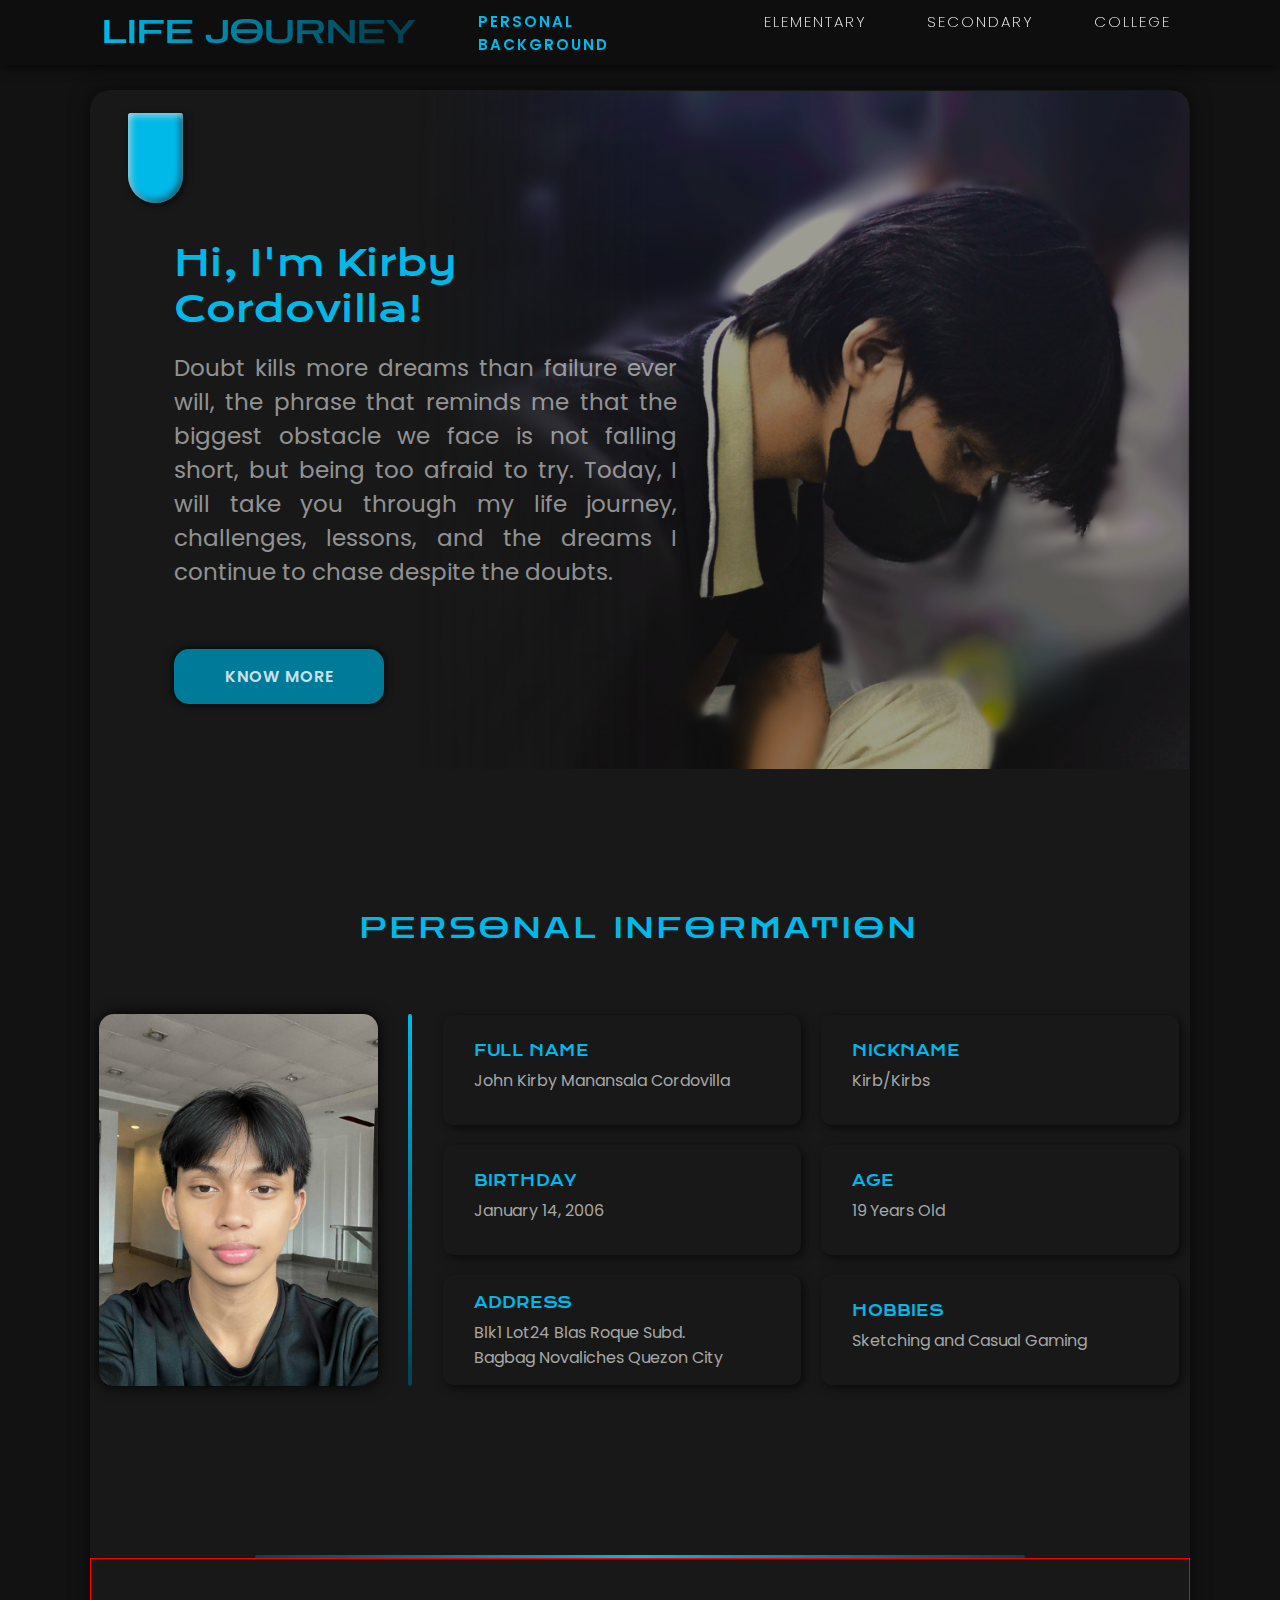
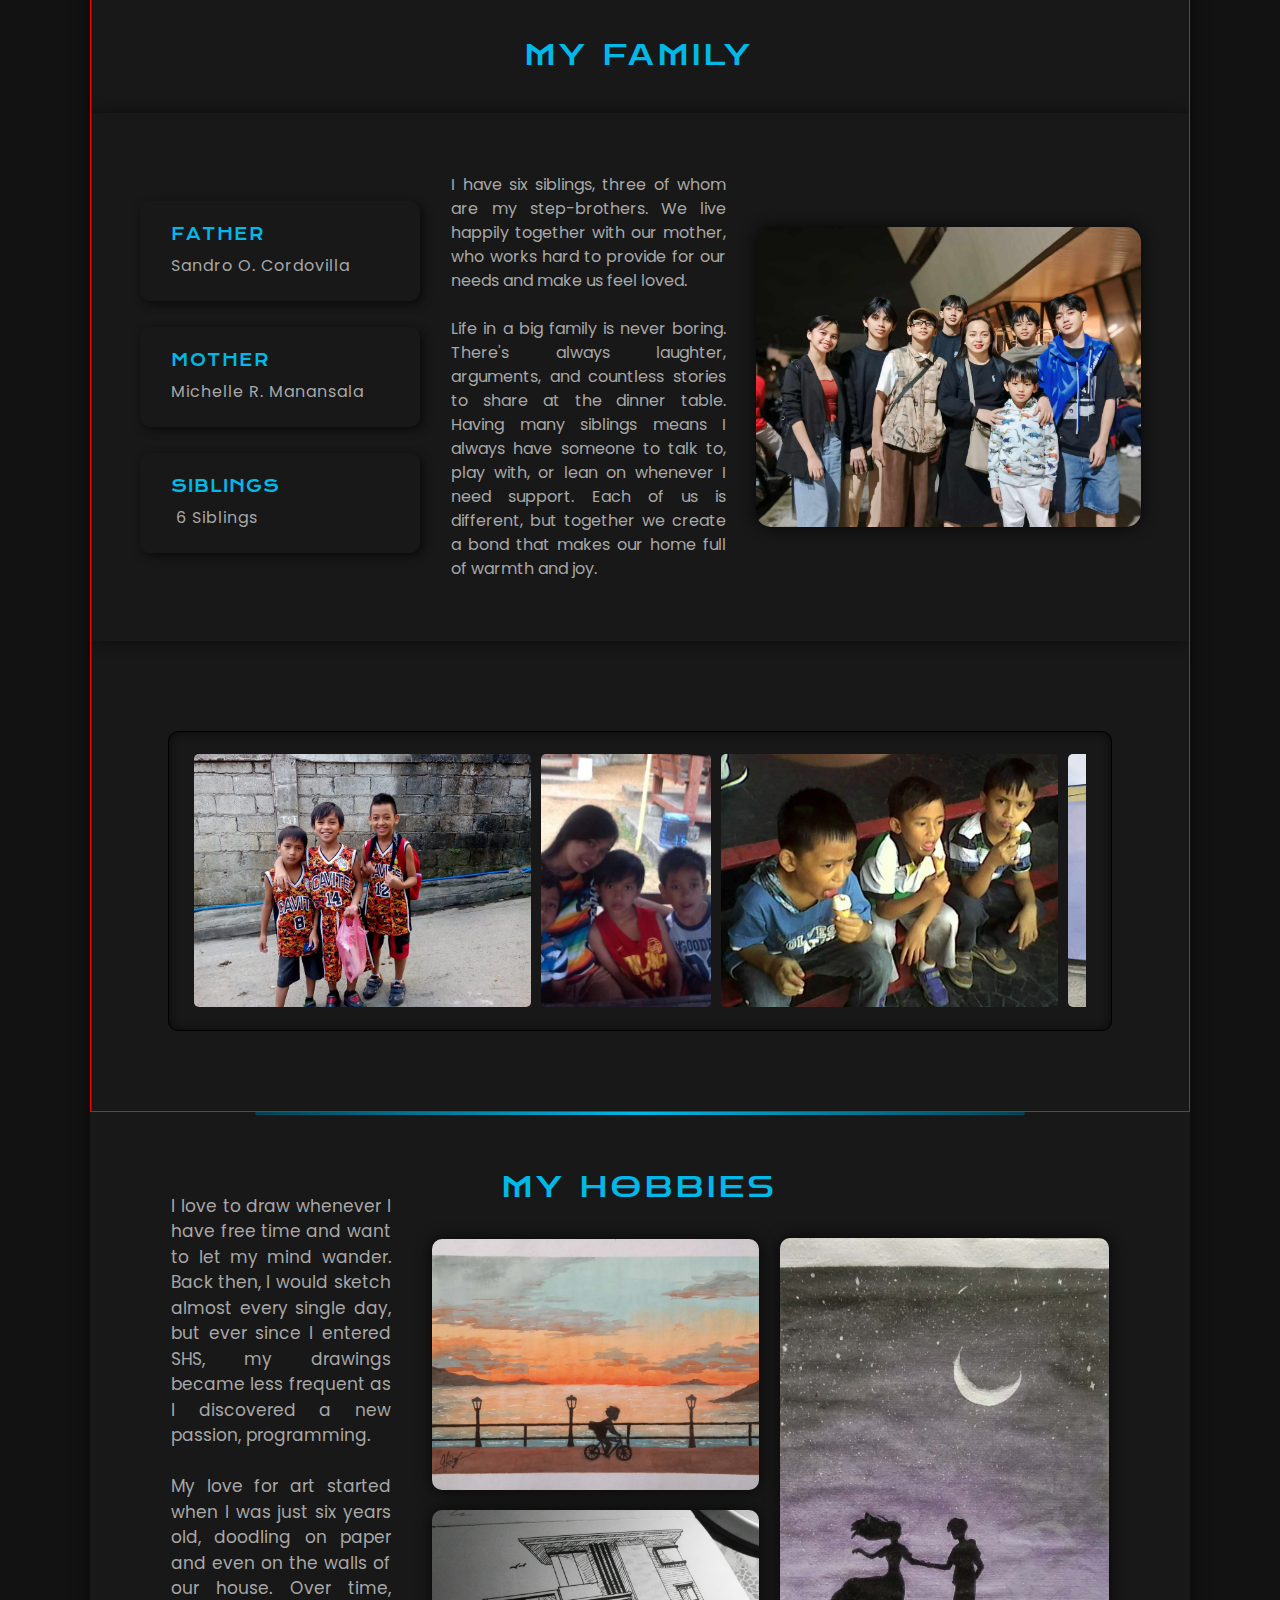
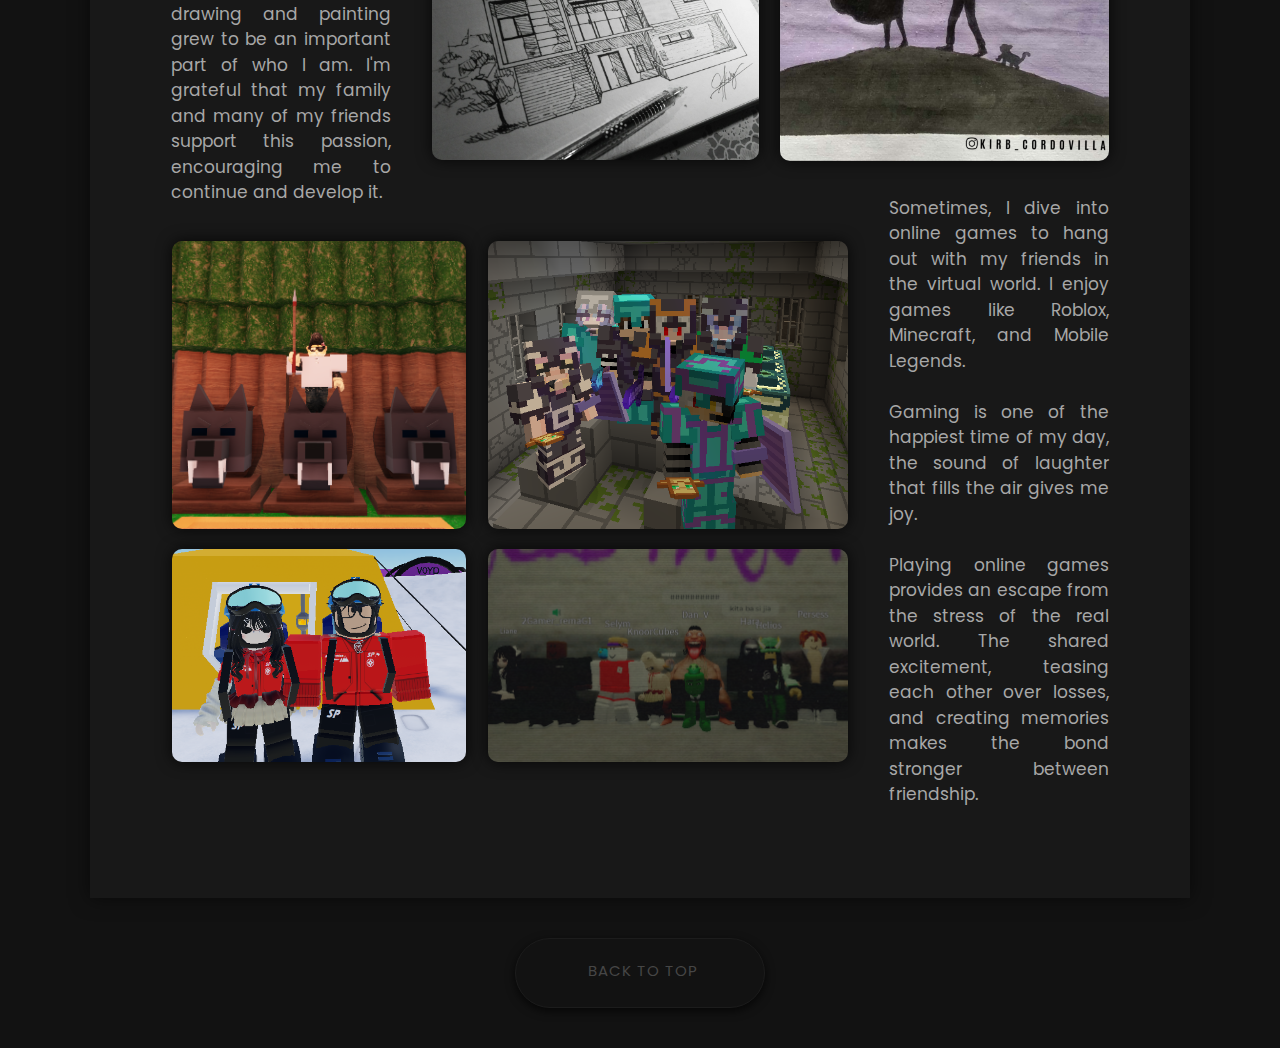
<file: index.html>
<!DOCTYPE html>
<html lang="en">
<head>
    <meta charset="UTF-8">
    <meta name="viewport" content="width=device-width, initial-scale=1.0">

    <!-- FOR ICONS -->
    <link rel="stylesheet" href="https://cdnjs.cloudflare.com/ajax/libs/font-awesome/6.6.0/css/all.min.css" integrity="sha512-Kc323vGBEqzTmouAECnVceyQqyqdsSiqLQISBL29aUW4U/M7pSPA/gEUZQqv1cwx4OnYxTxve5UMg5GT6L4JJg==" crossorigin="anonymous" referrerpolicy="no-referrer" />
    <link rel="stylesheet" href="https://site-assets.fontawesome.com/releases/v6.6.0/css/all.css">    
    <!-- FOR FONTS -->
    <link rel="preconnect" href="https://fonts.googleapis.com">
    <link rel="preconnect" href="https://fonts.gstatic.com" crossorigin>
    <link href="https://fonts.googleapis.com/css2?family=Krona+One&family=Poppins:ital,wght@0,100;0,200;0,300;0,400;0,500;0,600;0,700;0,800;0,900;1,100;1,200;1,300;1,400;1,500;1,600;1,700;1,800;1,900&family=Zen+Dots&display=swap" rel="stylesheet">    

    <title> Life Journey </title>
    <link rel="stylesheet" href="style.css">
</head>

<body>
    <!-- NAV BAR-->
    <header id="header">
        <h1 class="KIRBEE" href="firstPage.html"> LIFE JOURNEY </h1>
        <nav class="navBar">
            <ul>
                <li>
                    <a href="#top" class="active"> Personal Background </a>
                </li>
                <li>
                    <a href="secondPage.html"> Elementary </a>
                </li>
                <li>
                    <a href="thirdPage.html"> Secondary </a>
                </li>
                <li>
                    <a href="fourthPage.html"> College </a>
                </li>
            </ul>
        </nav>
    </header>

     <!--------------------  SECTIONS ----------------------->

     <div class="ribbon"></div>
     <div class="sectionsContainer" id="sectionsContainer">
        <section id="section11">
            <div class="sec1grp1">
                <p class="p1title1"> Hi, I'm Kirby Cordovilla! </p> <br>
                <p class="p1text1"> Doubt kills more dreams than failure ever will, the phrase that reminds me that the biggest obstacle we face is not falling short, but being too afraid to try. Today, I will take you through my life journey, challenges, lessons, and the dreams I continue to chase despite the doubts. </p>
                <button class="p1btn1" onclick="window.location.href='#section12'"> Know More </button>
            </div>

            <div class="mask1">
                <img src="Images/backImg1.png" class="backImg1">
            </div>
        </section>

        <section id="section12">
            <h1 class="p1s2h1"> PERSONAL INFORMATION </h1>
            
            <div class="p1s2container1">
                <div class="p1kirbypic1"></div>
                <hr class="p1s1hr1">

                <div class="p1s2container2">
                    <div class="gridContainer">
                        <h3> FULL NAME </h3>
                        <p> John Kirby Manansala Cordovilla </p>
                    </div>
                    <div class="gridContainer">
                        <h3> NICKNAME </h3>
                        <p> Kirb/Kirbs </p>
                    </div>
                    <div class="gridContainer">
                        <h3> BIRTHDAY </h3>
                        <p> January 14, 2006 </p>
                    </div>
                    <div class="gridContainer">
                        <h3> AGE </h3>
                        <p> 19 Years Old </p>
                    </div>
                    <div class="gridContainer">
                        <h3 class="address"> ADDRESS </h3>
                        <p> Blk1 Lot24 Blas Roque Subd. <br> Bagbag Novaliches Quezon City </p>
                    </div>
                    <div class="gridContainer">
                        <h3> HOBBIES </h3>
                        <p> Sketching and Casual Gaming </p>
                    </div>
                </div>
            </div>
        </section>

        <hr class="p1hr1">

        <section id="section13">
            <h1 class="p1s3h1"> MY FAMILY </h1>

            <div class="p1s3container1">
                <div class="p1s3container2">
                    <div class="gridContainer2">
                        <h3> FATHER </h3>
                        <p> Sandro O. Cordovilla </p>
                    </div>
                    <div class="gridContainer2">
                        <h3> MOTHER </h3>
                        <p> Michelle R. Manansala </p>
                    </div>
                    <div class="gridContainer2">
                        <h3> SIBLINGS </h3>
                        <p> <i class="fa-solid fa-user-group"></i> 6 Siblings  </p>
                    </div>
                </div>

                <p class="p1text2">
                    I have six siblings, three of whom are my step-brothers.
                    We live happily together with our mother, who works hard 
                    to provide for our needs and make us feel loved. 
                    <br><br>
                    Life in a big family is never boring. There's always laughter, 
                    arguments, and countless stories to share at the dinner table. 
                    Having many siblings means I always have someone to talk to, 
                    play with, or lean on whenever I need support. Each of us is 
                    different, but together we create a bond that makes our home 
                    full of warmth and joy.
                </p>

                <div class="p1s3img1"></div>
            </div>

            <div class="p1s3container3">
                <div class="p1s3sliderContainer">
                    <div class="p1s3slider">
                        <img src="Images/fampic1.jpg">
                        <img src="Images/fampic2.jpg">
                        <img src="Images/fampic3.jpg">
                        <img src="Images/fampic4.jpg">
                        <img src="Images/fampic5.jpg">
                        <img src="Images/fampic6.jpg">
                        <img src="Images/fampic7.jpg">
                        <img src="Images/fampic8.jpg">
                    </div>
                </div>
            </div>
        </section>

        <hr class="p1hr2">

        <section id="section14">
            <h1 class="p1s4h1"> MY HOBBIES </h1>

            <div class="p1s4container1">
                <p class="s4text1">
                    I love to draw whenever I have free time and want to let my mind wander. 
                    Back then, I would sketch almost every single day, but ever since I entered 
                    SHS, my drawings became less frequent as I discovered a new passion, programming.
                    <br><br>
                    My love for art started when I was just six years old, doodling on paper and 
                    even on the walls of our house. Over time, drawing and painting grew to be an 
                    important part of who I am. I'm grateful that my family and many of my friends 
                    support this passion, encouraging me to continue and develop it.
                </p>
                <div class="p1s4imgContainer">
                    <div class="p1s4img" id="art1"></div>
                    <div class="p1s4img" id="art2"></div>
                </div>
                <div class="art3"></div>
            </div>

            <div class="p1s4container2">
                
                <div class="p1s4imgContainer3">
                    <div class="p1s4img3"></div>
                    <div class="p1s4img3" id="game2"></div>
                </div>

                <div class="p1s4imgContainer3" id="p1s4imgContainerSet2">
                    <div class="p1s4img3" id="game3"></div>
                    <div class="p1s4img3" id="game4"></div>
                </div>

                <p class="s4text2">
                    Sometimes, I dive into online games to hang out with my friends in the virtual world. 
                    I enjoy games like Roblox, Minecraft, and Mobile Legends. 
                    <br><br>
                    Gaming is one of the happiest time of my day, the sound of laughter 
                    that fills the air gives me joy. 
                    <br><br>
                    Playing online games provides an escape from the stress of the real world. 
                    The shared excitement, teasing each other over losses, and creating memories 
                    makes the bond stronger between friendship.       
            </div>
        </section>
     </div>

     <button id="backToTop" onclick="window.location.href='#top'"> <i class="fa-light fa-circle-arrow-up"></i> BACK TO TOP </button>

</body>

</html>
</file>
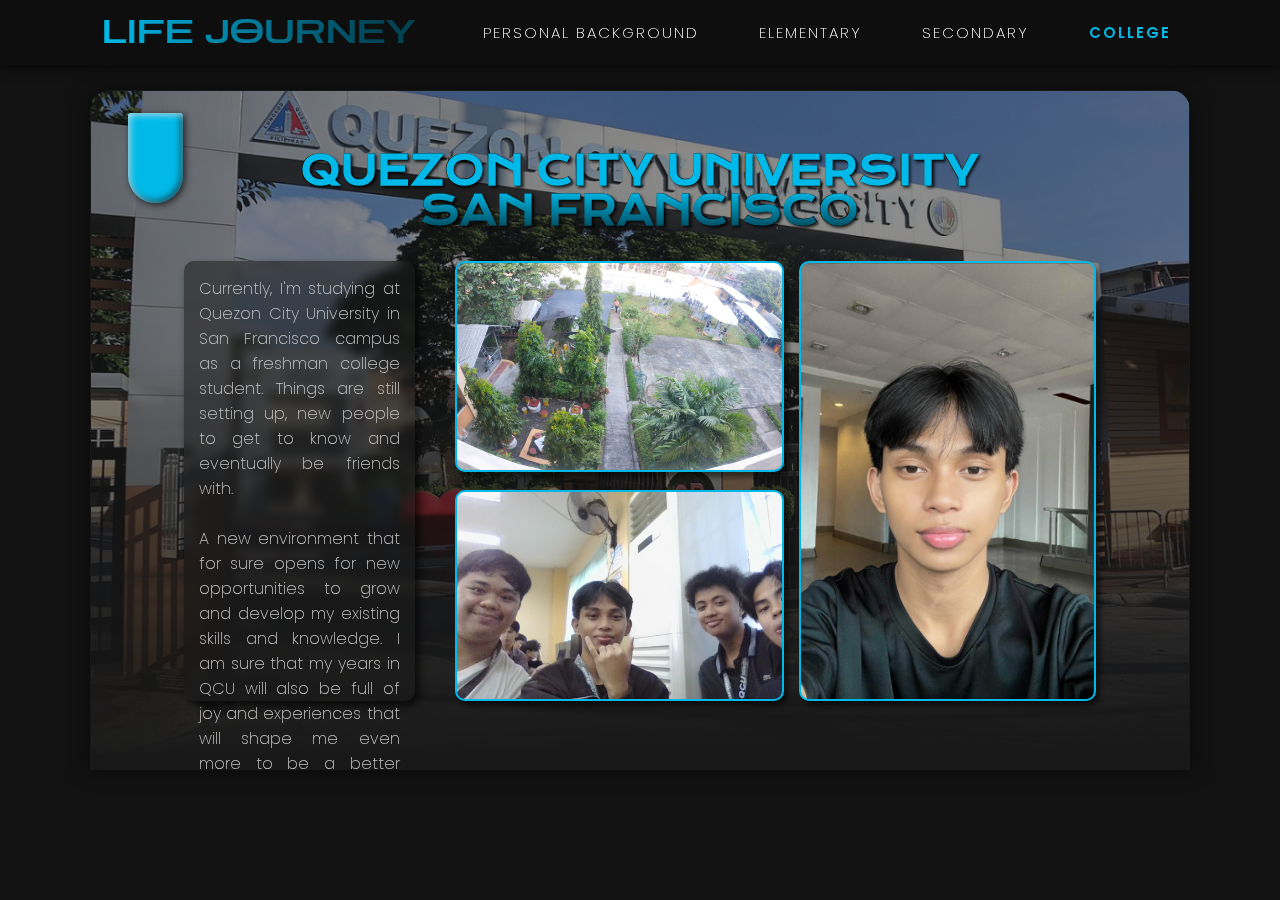
<file: fourthPage.html>
<!DOCTYPE html>
<html lang="en">
<head>
    <meta charset="UTF-8">
    <meta name="viewport" content="width=device-width, initial-scale=1.0">

    <!-- FOR ICONS -->
    <link rel="stylesheet" href="https://cdnjs.cloudflare.com/ajax/libs/font-awesome/6.6.0/css/all.min.css" integrity="sha512-Kc323vGBEqzTmouAECnVceyQqyqdsSiqLQISBL29aUW4U/M7pSPA/gEUZQqv1cwx4OnYxTxve5UMg5GT6L4JJg==" crossorigin="anonymous" referrerpolicy="no-referrer" />
    <link rel="stylesheet" href="https://site-assets.fontawesome.com/releases/v6.6.0/css/all.css">    
    <!-- FOR FONTS -->
    <link rel="preconnect" href="https://fonts.googleapis.com">
    <link rel="preconnect" href="https://fonts.gstatic.com" crossorigin>
    <link href="https://fonts.googleapis.com/css2?family=Krona+One&family=Poppins:ital,wght@0,100;0,200;0,300;0,400;0,500;0,600;0,700;0,800;0,900;1,100;1,200;1,300;1,400;1,500;1,600;1,700;1,800;1,900&family=Zen+Dots&display=swap" rel="stylesheet">    

    <title> Life Journey </title>
    <link rel="stylesheet" href="style.css">
</head>

<body>
    <!-- NAV BAR-->
    <header id="header">
        <h1 class="KIRBEE" onclick="window.location.href='index.html'"> LIFE JOURNEY </h1>
        <nav class="navBar">
            <ul>
                <li>
                    <a href="index.html"> Personal Background </a>
                </li>
                <li>
                    <a href="secondPage.html"> Elementary </a>
                </li>
                <li>
                    <a href="thirdPage.html"> Secondary </a>
                </li>
                <li>
                    <a href="#top" class="active"> College </a>
                </li>
            </ul>
        </nav>
    </header>

     <!--------------------  SECTIONS ----------------------->

     <div class="ribbon"></div>
     <div class="sectionsContainer" id="sectionsContainer">
        <section id="section41">
            <h1 class="p4h1"> quezon city university<br>san francisco </h1>
            <h1 class="p4h1shadow"> quezon city university<br>san francisco </h1>

            <div class="p4container1">
                <div class="p4textContainer">
                    <p>
                        Currently, I'm studying  at Quezon City University in San Francisco 
                        campus as a freshman college student. Things are still setting up, 
                        new people to get to know and eventually be friends with.
                        <br><br>
                        A new environment that for sure opens for new opportunities to grow 
                        and develop my existing skills and knowledge. I am sure that my 
                        years in QCU will also be full of joy and experiences that will 
                        shape me even more to be a better person.

                    </p>
                </div>
                <div class="p4imgContainer1">
                    <div class="p4img1"></div>
                    <div class="p4img1" id="p4img2"></div>
                </div>
                <div class="p4imgContainer2"></div>
            </div>

            <div class="p4mask1">
                <img src="Images/qcu.png">
            </div>
        </section>
     </div>

</body>

</html>
</file>
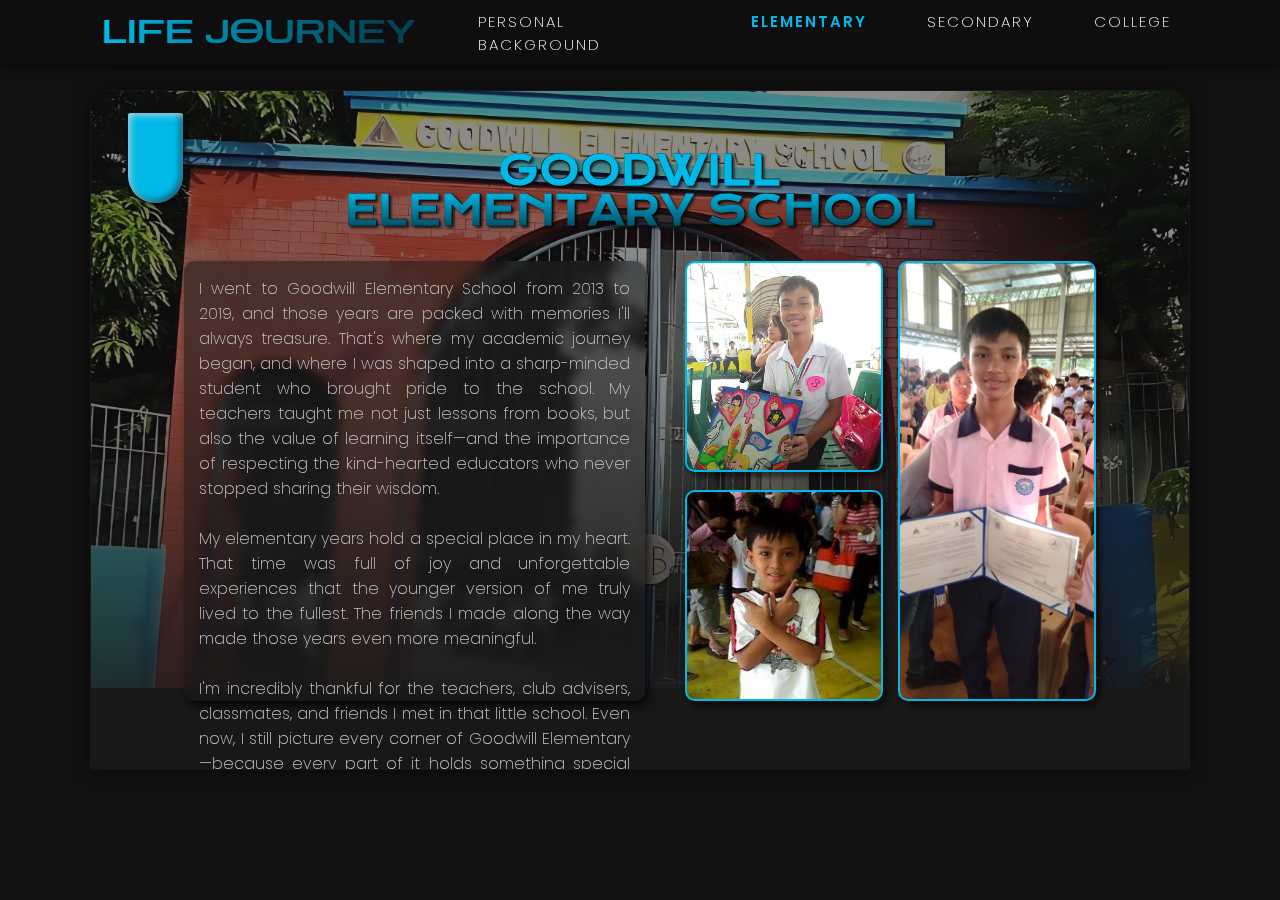
<file: secondPage.html>
<!DOCTYPE html>
<html lang="en">
<head>
    <meta charset="UTF-8">
    <meta name="viewport" content="width=device-width, initial-scale=1.0">

    <!-- FOR ICONS -->
    <link rel="stylesheet" href="https://cdnjs.cloudflare.com/ajax/libs/font-awesome/6.6.0/css/all.min.css" integrity="sha512-Kc323vGBEqzTmouAECnVceyQqyqdsSiqLQISBL29aUW4U/M7pSPA/gEUZQqv1cwx4OnYxTxve5UMg5GT6L4JJg==" crossorigin="anonymous" referrerpolicy="no-referrer" />
    <link rel="stylesheet" href="https://site-assets.fontawesome.com/releases/v6.6.0/css/all.css">    
    <!-- FOR FONTS -->
    <link rel="preconnect" href="https://fonts.googleapis.com">
    <link rel="preconnect" href="https://fonts.gstatic.com" crossorigin>
    <link href="https://fonts.googleapis.com/css2?family=Krona+One&family=Poppins:ital,wght@0,100;0,200;0,300;0,400;0,500;0,600;0,700;0,800;0,900;1,100;1,200;1,300;1,400;1,500;1,600;1,700;1,800;1,900&family=Zen+Dots&display=swap" rel="stylesheet">    

    <title> Life Journey </title>
    <link rel="stylesheet" href="style.css">
</head>

<body>
    <!-- NAV BAR-->
    <header id="header">
        <h1 class="KIRBEE" href="firstPage.html"> LIFE JOURNEY </h1>
        <nav class="navBar">
            <ul>
                <li>
                    <a href="index.html"> Personal Background </a>
                </li>
                <li>
                    <a href="#top" class="active"> Elementary </a>
                </li>
                <li>
                    <a href="thirdPage.html"> Secondary </a>
                </li>
                <li>
                    <a href="fourthPage.html"> College </a>
                </li>
            </ul>
        </nav>
    </header>

     <!--------------------  SECTIONS ----------------------->

     <div class="ribbon"></div>
     <div class="sectionsContainer" id="sectionsContainer">
        <section id="section21">

            <h1 class="p2h1"> goodwill<br>elementary school </h1>
            <h1 class="p2h1shadow"> goodwill<br>elementary school </h1>

            <div class="p2container1">
                <div class="p2textContainer">
                    <p>
                        I went to Goodwill Elementary School from 2013 to 2019, and 
                        those years are packed with memories I'll always treasure. 
                        That's where my academic journey began, and where I was 
                        shaped into a sharp-minded student who brought pride to the school. 
                        My teachers taught me not just lessons from books, but also the 
                        value of learning itself—and the importance of respecting the 
                        kind-hearted educators who never stopped sharing their wisdom.
                        <br><br>
                        My elementary years hold a special place in my heart. That time was 
                        full of joy and unforgettable experiences that the younger version 
                        of me truly lived to the fullest. The friends I made along the way 
                        made those years even more meaningful.
                        <br><br>
                        I'm incredibly thankful for the teachers, club advisers, classmates, 
                        and friends I met in that little school. Even now, I still picture 
                        every corner of Goodwill Elementary—because every part of it holds 
                        something special for me.
                    </p>
                </div>
                <div class="p2imgContainer1">
                    <div class="p2img1"></div>
                    <div class="p2img1" id="p2img2"></div>
                </div>
                <div class="p2imgContainer2"></div>
            </div>

            <div class="p2mask1">
                <img src="Images/goodwill.jpg">
            </div>
        </section>
     </div>

</body>

</html>
</file>
<file: style.css>
::-webkit-scrollbar {
    position: relative;
    right: 10px;
    width: 8px;
}
::-webkit-scrollbar-track {
    background-color: #1c1c1c;
    border-radius: 5px;
}
::-webkit-scrollbar-thumb {
    cursor: grab;
    background: linear-gradient(0deg, #024253 0%, #00B9E8 100%);
    border-radius: 5px;
}
::-webkit-scrollbar-track:hover {
    background-color: #000000;
}
::-webkit-scrollbar-thumb:hover {
    background: #00B9E8;
}


html {
    scroll-behavior: smooth;
    transition: 300ms all ease-in-out;
}

* {
    margin: 0;
    padding: 0;
    list-style: none;
    text-decoration: none;
    font-family: "Inter", system-ui;
    box-sizing: border-box;
}

body {
    background-color: #121212;
}


/*----------------------------  HEADER/NAV BAR  ------------------------------*/

header {
    position: fixed;
    top: 0px;
    z-index: 1000;
    width: 100%;
    height: 65px;
    background: rgba(0, 0, 0, 0.2);
    display: flex;
    align-items: center;
    justify-content: space-between;
    padding: 0 80px;
    box-shadow: 0px 2px 10px rgba(0, 0, 0, 0.664);
    backdrop-filter: blur(20px);
}
.KIRBEE {
    position: absolute;
    left: 8%;
    font-family: "Zen Dots", sans-serif;
    font-weight: 400;
    background: -webkit-linear-gradient(0deg, #00B9E8 0%, #024253 90%);
    -webkit-background-clip: text;
    -webkit-text-fill-color: transparent;
    cursor: pointer;
}
.navBar {
    position: absolute;
    right: 5%;
    display: flex;
    width: 60%; height: 45px;
    align-items: center;
    justify-content: end;
}
.navBar ul {
    display: flex;
    padding-right: 15px;
    
}
.navBar ul li a{
    display: block;
    color: white;
    font-family: "Poppins", serif;
    font-weight: 200;
    font-size: 15px;
    text-transform: uppercase;
    letter-spacing: 2px;
    padding: 0px 15px 0px 15px;
    transition: 200ms all ease-in-out;
    margin: 0px 15px;
}
.navBar ul li a:hover {
    color: #00B9E8;
}
.navBar ul li a.active {
    color: #00B9E8;
    font-weight: 600;
}

/*----------------------------  FIRSTPAGE CSS DESIGN  ------------------------------*/

.ribbon {
    z-index: 100;
    position: absolute;
    top: 12.5%; left: 10%;
    width: 55px; height: 90px;
    background-color: #00B9E8;
    border-top-left-radius: 5px; border-top-right-radius: 5px;
    border-bottom-left-radius: 50px; border-bottom-right-radius: 50px;
    box-shadow: 
    inset 2px 2px 7px rgba(255, 255, 255, 0.689), 
    inset -2px -2px 7px rgba(0, 0, 0, 0.689),
    2px 2px 7px rgba(0, 0, 0, 0.685);
}

.sectionsContainer {
    position: relative;
    margin-top: 7%; 
    justify-self: center;
    width: 86%; height: auto;
    background-color: #181818;
    box-shadow: 0px 0px 20px rgba(0, 0, 0, 0.562);

    border-top-left-radius: 20px; border-top-right-radius: 20px;
    overflow: hidden;
}

#backToTop {
    position: relative;
    margin: 40px 0 40px 0;
    padding-bottom: 4px;
    bottom: 0px; left: 50%; transform: translateX(-50%);
    width: 250px; height: 70px;
    background-color: #121212;
    color: #464646;
    font-family: poppins, sans-serif;
    font-size: 15px;
    letter-spacing: 1px;
    border: 1px solid #1c1c1c;
    border-radius: 100px;
    box-shadow: 0px 3px 10px rgba(0, 0, 0, 0.7);
    cursor: pointer;
    transition: 200ms all ease-in-out;
}
.fa-circle-arrow-up {
    margin-right: 5px;
    font-size: 18px;
}

#backToTop:hover {
    color: #00B9E8;
     border: 1px solid #00B9E8;
}

/*---------------------  SECTION 1.1  ---------------------*/

#section11 {
    position: relative;
    vertical-align: top;
    width: 100%; height: 680px;
    background-color: transparent;
    border: 1px solid transparent;
    overflow: hidden;
}

.sec1grp1 {
    z-index: 2;
    position: absolute;
    left: 7.5%; top: 16%; 
    width: 46%; height: 70%;
    border: 1px solid transparent;
}

.p1title1 {
    margin-top: 40px;
    color: #00B9E8;
    font-family: "Krona One", sans-serif;
    font-weight: 400;
    font-size: 36px;
}
.p1text1 {
    color: rgba(255, 255, 255, 0.541);
    font-family: "Poppins", sans-serif;
    font-weight: 400;
    text-align: justify;
    font-size: 23px;
    margin-bottom: 60px;
}
.p1btn1 {
    width: 210px; height: 55px;
    color: rgba(255, 255, 255, 0.804);
    font-family: "Poppins", sans-serif;
    font-weight: 600;
    text-transform: uppercase;
    font-size: 16px;
    letter-spacing: 1px;
    background-color: #007A99;
    border: 2px solid transparent;
    border-radius: 15px;
    box-shadow: 0px 0px 8px rgba(0, 0, 0, 1);
    cursor: pointer;
    transition: 200ms all ease-in;
}
.p1btn1:hover {
    color: white;
    background-color: #00a1c9;
    border: 1px solid white;
}

.mask1 {
    z-index: 1;
    position: absolute;
    right: 0;
    max-width: 900px;
    width: 70%; height: 100%;
    -webkit-mask-image: linear-gradient(-90deg, black 0%, transparent 100%);
    mask-image: linear-gradient(-90deg, black 70%, transparent 100%);
    overflow: hidden;
}
.backImg1 {
    position: absolute;
    right: 0;
    height: 100%; width: auto;
    opacity: 60%;
}

/*---------------------  SECTION 1.2  ---------------------*/

#section12 {
    width: 100%; height: 785px;
    background-color: transparent;
    border: 1px solid transparent;
    overflow: hidden;
}

.p1s2h1 {
    position: relative;
    top: 18%;
    text-align: center;
    color: #00B9E8;
    font-family: 'Zen Dots', 'Sans Serif';
    font-weight: 400;
    font-size: 28px;
    letter-spacing: 4px;
}

.p1s2container1 {
    position: relative;
    top: 25%;
    justify-self: center;   
    justify-content: center;
    align-items: center;
    width: auto; height: 400px;
    border: 1px solid transparent;
    display: flex;
}

.p1kirbypic1 {
    position: relative;
    width: 279px; height: 372px;
    margin-right: 30px;
    background-image: url(Images/kirby6.jpg);
    background-size: cover;
    background-position: 0px, -20px;
    border-radius: 15px;
    box-shadow: 0px 0px 15px rgba(0, 0, 0, 0.971);
    animation: kirbyEvolution 10s infinite;
}

@keyframes kirbyEvolution {
    0% {
        background-image: url(Images/kirby6.jpg);
    }
    20% {
        background-image: url(Images/kirby1.jpg);
    }
    40% {
        background-image: url(Images/kirby2.jpg);
    }
    60% {
        background-image: url(Images/gwpic2.jpg);
    }
    80% {
        background-image: url(Images/kirby3.jpg);
    }
    100% {
        background-image: url(Images/kirby5.png);
    }
}


.p1s1hr1 {
    position: relative;
    width: 4px; height: 372px;
    margin-right: 30px;
    border: none;
    background: linear-gradient(180deg, #00B9E8 0%, #024253 100%);
    border-radius: 10px;
}

.p1s2container2 {
    width: auto; height: auto;
    display: grid;
    grid-template-columns: auto auto;
    grid-template-rows: repeat(auto-fit, 110px);
    row-gap: 20px; column-gap: 20px;
    border: 1px solid transparent;
    justify-content: center;
    align-content: center;
}

.gridContainer {
    position: relative;
    width: 358px; height: 110px;
    background-color: #181818;
    border-radius: 10px;
    box-shadow: 3px 3px 10px rgba(0, 0, 0, 0.571);
    border: 1px solid transparent;
    transition: 300ms all ease-in;
}

.gridContainer:hover {
    box-shadow: 0px 0px 0px rgba(0, 0, 0, 0.571);
    border: 1px solid #00B9E8;
}

.gridContainer .address {
    margin-top: 17px;
}

.gridContainer h3 {
    margin-top: 25px; margin-left: 30px;
    font-family: "Krona One", sans-serif;
    font-weight: 400;
    font-size: 15px;
    color: #00B9E8;
}

.gridContainer p {
    margin-top: 8px; margin-left: 30px;
    font-family: "Poppins", sans-serif;
    font-size: 16px;
    color: #a7a7a7;
}

/*---------------------  SECTION 1.3  ---------------------*/

.p1hr1 {
    position: relative;
    justify-self: center;
    width: 70%; height: 3px;
    border: none;
    border-radius: 5px;
    background: linear-gradient(90deg,rgba(2, 66, 83, 1) 0%, 
    rgba(0, 185, 232, 1) 50%, 
    rgba(2, 66, 83, 1) 100%);
}

#section13 {
    position: relative;
    width: 100%; height: auto;
    padding: 80px 0 80px 0;
    background-color: transparent;
    border: 1px solid red;
    overflow: hidden;
}

.p1s3h1 {
    position: relative;
    text-align: center;
    color: #00B9E8;
    font-family: 'Zen Dots', 'Sans Serif';
    font-weight: 400;
    font-size: 28px;
    letter-spacing: 4px;
}

.p1s3container1 {
    position: relative;
    margin-top: 40px;
    padding: 60px 0 60px 0;
    width: 100%; height: 48%;
    background: #181818;
    box-shadow: 0px 0px 15px rgba(0, 0, 0, 0.493);
    display: flex;
    place-items: center;
    justify-content: center;
    grid-template-columns: repeat(auto-fit, auto);
    column-gap: 30px;
}

.p1s3container2 {
    width: auto; height: auto;
    border: 1px solid transparent;
    display: grid;
    row-gap: 26px;
}

.gridContainer2 {
    position: relative;
    width: 280px; height: 100px;
    background-color: #181818;
    border-radius: 10px;
    box-shadow: 3px 3px 10px rgba(0, 0, 0, 0.571);
    border: 1px solid transparent;
    transition: 300ms all ease-in;
}

.gridContainer2:hover {
    border: 1px solid #00B9E8;
}

.gridContainer2 h3 {
    letter-spacing: 1px;
    margin-top: 22px; margin-left: 30px;
    font-family: "Krona One", sans-serif;
    font-weight: 400;
    font-size: 16px;
    color: #00B9E8;
}

.gridContainer2 p {
    letter-spacing: 1px;
    margin-top: 8px; margin-left: 30px;
    font-family: "Poppins", sans-serif;
    font-size: 16px;
    color: #a7a7a7;
}
.fa-user-group {
    color: #00B9E8;
    margin-right: 5px;
}

.p1text2 {
    width: 25%;
    color: #a7a7a7;
    font-family: poppins, sans-serif;
    font-size: 16px;
    line-height: 1.5;
    text-align: justify;
}

.p1s3img1 {
    width: 35%; height: 300px;
    background-image: url(Images/family.jpeg);
    background-size: cover;
    background-position: center;
    border-radius: 15px;
    box-shadow: 0px 0px 15px rgba(0, 0, 0, 0.771);
    transition: 100ms all ease-in-out;
}

.p1s3img1:hover {
    background-image: url(Images/familypic2.jpg);
}

.p1s3container3 {
    position: relative;
    margin-top: 90px;
    width: 86%; height: 300px;
    background-color: #181818;
    border: 1px solid #000000;
    border-radius: 10px;
    justify-self: center;
    box-shadow: inset 0px 0px 10px rgba(0, 0, 0, 0.658);
    display: flex;
    justify-content: center;
    place-items: center;
    padding: 0 25px 0 25px;
    overflow: hidden;
}
.p1s3sliderContainer {
    width: 100%; height: 85%;
    display: flex;
    justify-content: start;
    align-items: center;
    column-gap: 10px;
    overflow: hidden;
}
.p1s3slider {
    width: auto; height: 100%;
    display: flex;
    justify-content: center;
    align-items: center;
    column-gap: 10px;
    animation: slider 10s linear infinite;
}
.p1s3slider img {
    height: 100%; width: auto;
    border-radius: 5px;
}

@keyframes slider {
  0% {
    transform: translateX(0);
  }
  100% {
    transform: translateX(-53%);
  }
}



/*---------------------  SECTION 1.4  ---------------------*/

.p1hr2 {
    position: relative;
    justify-self: center;
    width: 70%; height: 3px;
    border: none;
    border-radius: 5px;
    background: linear-gradient(90deg,rgba(2, 66, 83, 1) 0%, 
    rgba(0, 185, 232, 1) 50%, 
    rgba(2, 66, 83, 1) 100%);
}

#section14 {
    position: relative;
    width: 100%; height: 1383px;
    background-color: transparent;
    border: 1px solid transparent;
    overflow: hidden;
}

.p1s4h1 {
    position: relative;
    top: 4%;
    text-align: center;
    color: #00B9E8;
    font-family: 'Zen Dots', 'Sans Serif';
    font-weight: 400;
    font-size: 28px;
    letter-spacing: 4px;
}

.p1s4container1 {
    position: relative;
    margin-top: 8%;
    width: 100%; height: 38%;
    display: flex;
    place-items: center;
    justify-content: center;
    grid-template-columns: repeat(auto-fit, auto);
    
    border: 1px solid transparent;
}
.s4text1 {
    width: 20%;
    margin-right: 40px;
    font-family: poppins, sans-serif;
    font-size: 17px;
    text-align: justify;
    color: #a7a7a7;
    line-height: 1.5;
}

.p1s4imgContainer {
    position: relative;
    width: 30%; height: 100%;
    margin-right: 20px;
    border: 1px solid transparent;
    display: grid;
    grid-template-columns: auto;
    row-gap: 20px;
}

.p1s4img {
    width: 100%; height: auto;
    background-image: url(Images/art1.jpg);
    background-size: cover;
    background-position: center;
    border-radius: 10px;
}

#art1:hover {
    background-image: url(Images/art11.png);
}

#art2 {
    background-image: url(Images/art2.jpg);
}

#art2:hover {
    background-image: url(Images/art22.jpg);
}

.art3 {
    height: 100%; width: 30%;
    background-image: url(Images/art3.png);
    background-size: cover;
    background-position: center;
    border-radius: 10px;
}
.art3:hover {
    background-image: url(Images/art33.png);
}

.p1s4img, .art3 {
    box-shadow: 0px 0px 15px rgba(0, 0, 0, 0.771);
    transition: 100ms all ease-in-out;
}



.p1s4container2 {
    position: relative;
    margin-top: 7%;
    width: 100%; height: 38%;
    display: flex;
    place-items: center;
    justify-content: center;
    grid-template-columns: repeat(auto-fit, auto);
    
    border: 1px solid transparent;
}
.s4text2 {
    width: 20%;
    margin-left: 20px;
    font-family: poppins, sans-serif;
    font-size: 17px;
    text-align: justify;
    color: #a7a7a7;
    line-height: 1.5;
}

.p1s4imgContainer3 {
    position: relative;
    width: 27%; height: 100%;
    margin-right: 20px;
    border: 1px solid transparent;
    display: grid;
    grid-template-columns: auto;
    row-gap: 20px;
}

#p1s4imgContainerSet2 {
    width: 33%;
}

.p1s4img3 {
    width: 100%; height: 115%;
    background-image: url(Images/game1.png);
    background-size: cover;
    background-position: center;
    border-radius: 10px;
    box-shadow: 0px 0px 15px rgba(0, 0, 0, 0.771);
    transition: 200ms all ease-in-out;
}
.p1s4img3:hover {
    border: 1px solid #00B9E8;
    box-shadow: 0px 0px 15px #00B9E8;
    scale: 1.01;
}

#game2 {
    height: 85%;
    align-self: flex-end;
    background-image: url(Images/game3.png);
}

#game3 {
    background-image: url(Images/game2.png);
}

#game4 {
    height: 85%;
    align-self: flex-end;
    background-image: url(Images/game4.png);
}





/*---------------------  SECTION 2.1  ---------------------*/

#section21 {
    position: relative;
    vertical-align: top;
    width: 100%; height: 680px;
    background-color: transparent;
    border: 1px solid transparent;
    overflow: hidden;
}
.p2h1 {
    z-index: 3;
    position: absolute;
    justify-self: center; margin-top: 60px;
    font-family: "Krona One", sans-serif;
    font-weight: 600;
    text-transform: uppercase;
    font-size: 40px;
    text-align: center;
    line-height: 1;
    background: -webkit-linear-gradient(-90deg, #00B9E8 50%, #024253 100%);
    -webkit-background-clip: text;
    -webkit-text-fill-color: transparent;
}
.p2h1shadow {
    z-index: 2;
    position: absolute;
    justify-self: center; margin-top: 60px;
    font-family: "Krona One", sans-serif;
    font-weight: 600;
    text-transform: uppercase;
    font-size: 40px;
    text-align: center;
    line-height: 1;
    text-shadow: 2px 2px 3px rgba(0, 0, 0, 0.8);
}
.p2container1 {
    z-index: 3;
    position: absolute;
    width: 100%; height: 65%;
    margin-top: 170px;
    display: flex;
    place-items: center;
    justify-content: center;
    grid-template-columns: repeat(auto-fit, auto);
}
.p2textContainer {
    padding: 15px; margin-right: 40px;
    height: 100%; width: 42%;
    background-color: #18181886;
    border-radius: 10px;
    box-shadow: 4px 5px 8px rgba(0, 0, 0, 0.7);
    backdrop-filter: blur(5px);
}
.p2textContainer p {
    color: #c5c5c5;
    font-family: "Poppins", sans-serif;
    font-weight: 200;
    text-align: justify;
}
.p2imgContainer1 {
    margin-right: 15px;
    height: 100%; width: 18%;
    display: flex;
    flex-wrap: wrap;
    flex-direction: row;
}
.p2img1 {
    width: 100%; height: 48%;
    background-image: url(Images/gwpic1.jpg);
    background-size: cover;
    align-self: flex-start;
    border-radius: 10px;
    border: 2px solid #00B9E8;
    box-shadow: 4px 5px 5px rgba(0, 0, 0, 0.5);
}
#p2img2 {
    height: 48%;
    background-image: url(Images/gwpic2.jpg);
    align-self: self-end;
}
.p2imgContainer2 {
    height: 100%; width: 18%;
    background-image: url(Images/gwpic3.jpg);
    background-size: cover;
    background-position: center;
    border-radius: 10px;
    border: 2px solid #00B9E8;
    box-shadow: 4px 5px 5px rgba(0, 0, 0, 0.5);
}
.p2mask1 {
    z-index: 1;
    position: absolute;
    width: 100%; height: 100%;
    -webkit-mask-image: linear-gradient(180deg, black 0%, transparent 100%);
    mask-image: linear-gradient(180deg, black 40%, transparent 100%);
    overflow: hidden;
}
.p2mask1 img {
    width: 100%; height: auto;
    opacity: 0.5;
}



/*---------------------  SECTION 3.1  ---------------------*/

#section31 {
    position: relative;
    vertical-align: top;
    width: 100%; height: 680px;
    background-color: transparent;
    border: 1px solid transparent;
    overflow: hidden;
}
.p3h1 {
    z-index: 3;
    position: absolute;
    justify-self: center; margin-top: 60px;
    font-family: "Krona One", sans-serif;
    font-weight: 600;
    text-transform: uppercase;
    font-size: 40px;
    text-align: center;
    line-height: 1;
    background: -webkit-linear-gradient(-90deg, #00B9E8 50%, #024253 100%);
    -webkit-background-clip: text;
    -webkit-text-fill-color: transparent;
}
.p3h1shadow {
    z-index: 2;
    position: absolute;
    justify-self: center; margin-top: 60px;
    font-family: "Krona One", sans-serif;
    font-weight: 600;
    text-transform: uppercase;
    font-size: 40px;
    text-align: center;
    line-height: 1;
    text-shadow: 2px 2px 3px rgba(0, 0, 0, 0.8);
}
.p3container1 {
    z-index: 3;
    position: absolute;
    width: 100%; height: 65%;
    margin-top: 170px;
    display: flex;
    place-items: center;
    justify-content: center;
    grid-template-columns: repeat(auto-fit, auto);
}
.p3textContainer {
    padding: 15px; margin-right: 40px;
    height: 100%; width: 40%;
    background-color: #18181886;
    border-radius: 10px;
    box-shadow: 4px 5px 8px rgba(0, 0, 0, 0.7);
    backdrop-filter: blur(5px);
}
.p3textContainer p {
    color: #c5c5c5;
    font-family: "Poppins", sans-serif;
    font-weight: 200;
    text-align: justify;
}
#p3textContainer2 {
    width: 44%;
}

.p3imgContainer1 {
    margin-right: 15px;
    height: 100%; width: 21%;
    display: flex;
    flex-wrap: wrap;
    flex-direction: row;
}
.p3img1 {
    width: 100%; height: 55%;
    background-image: url(Images/sbhspic2.jpg);
    background-size: cover;
    align-self: flex-start;
    border-radius: 10px;
    border: 2px solid #00B9E8;
    box-shadow: 4px 5px 5px rgba(0, 0, 0, 0.5);
}
#p3img2 {
    height: 41%;
    background-image: url(Images/sbhspic1.jpg);
    background-position-y: -26px;
    align-self: self-end;
}
#p3s2img1 {
    height: 59%;
    background-image: url(Images/stipic1.jpg);
    background-size: 100%;
    background-position-y: -85px;
}
#p3s2img2 {
    height: 37%;
    background-image: url(Images/stipic2.jpg);
    align-self: self-end;
    background-position: 0;
}
#p3s2img3 {
    background-image: url(Images/stipic3.jpg);
    background-position-x: -60px;
}
.p3imgContainer2 {
    height: 100%; width: 18%;
    background-image: url(Images/sbhspic3.png);
    background-size: cover;
    background-position: center;
    border-radius: 10px;
    border: 2px solid #00B9E8;
    box-shadow: 4px 5px 5px rgba(0, 0, 0, 0.5);
}
.p3mask1 {
    z-index: 1;
    position: absolute;
    width: 100%; height: 100%;
    -webkit-mask-image: linear-gradient(180deg, black 0%, transparent 100%);
    mask-image: linear-gradient(180deg, black 40%, transparent 100%);
    overflow: hidden;
}
.p3mask1 img {
    position: relative;
    bottom: 70px; left: 40px;
    width: 100%; height: auto;
    opacity: 0.5;
    scale: 1.1;
}
#stiBackground {
    bottom: 130px;
}


.imgContainer {
    position: relative;
    vertical-align: top;
    width: 100%; height: 450px;
    background-color: transparent;
    overflow: hidden;
    display: flex;
    justify-content: center;
    place-items: center;
}
.imgSliderContainer {
    z-index: 2;
    position: relative;
    width: 83%; height: 70%;
    background-color: #181818;
    border-radius: 15px;
    display: block;
    justify-items: start;
    align-content: center;
    overflow: hidden;
}
#imgSliderContainer-border {
    z-index: 1;
    position: absolute;
    width: 83.29%; height: 71%;
    background-color: hsl(192, 100%, 45%);
    filter: blur(5px);
    animation: imgSliderEffect 1s ease-in-out infinite;
}
.sliderContainer {
    width: auto; height: 80%;
    display: flex;
    justify-content: center;
    align-items: center;
    overflow: visible;
    display: flex;
    justify-content: start;
    column-gap: 10px;
    animation: scroll 5s linear infinite;
}
.imgSlider {
    height: 100%; width: auto;
    border-radius: 8px;
    display: block;
    flex-shrink: 0;
}

@keyframes scroll {
  0% {
    transform: translateX(0);
  }
  100% {
    transform: translateX(-36%);
  }
}


@keyframes imgSliderEffect {
    0% {
        filter: blur(5px);
    }
    50% {
        filter: blur(10px);
    }
    100% {
        filter: blur(5px);
    }
}


/*---------------------  SECTION 4.1  ---------------------*/

#section41 {
    position: relative;
    vertical-align: top;
    width: 100%; height: 680px;
    background-color: transparent;
    border: 1px solid transparent;
    overflow: hidden;
}
.p4h1 {
    z-index: 3;
    position: absolute;
    justify-self: center; margin-top: 60px;
    font-family: "Krona One", sans-serif;
    font-weight: 600;
    text-transform: uppercase;
    font-size: 40px;
    text-align: center;
    line-height: 1;
    background: -webkit-linear-gradient(-90deg, #00B9E8 50%, #024253 100%);
    -webkit-background-clip: text;
    -webkit-text-fill-color: transparent;
}
.p4h1shadow {
    z-index: 2;
    position: absolute;
    justify-self: center; margin-top: 60px;
    font-family: "Krona One", sans-serif;
    font-weight: 600;
    text-transform: uppercase;
    font-size: 40px;
    text-align: center;
    line-height: 1;
    text-shadow: 2px 2px 3px rgba(0, 0, 0, 0.8);
}
.p4container1 {
    z-index: 3;
    position: absolute;
    width: 100%; height: 65%;
    margin-top: 170px;
    display: flex;
    place-items: center;
    justify-content: center;
    grid-template-columns: repeat(auto-fit, auto);
}
.p4textContainer {
    padding: 15px; margin-right: 40px;
    height: 100%; width: 21%;
    background-color: #18181886;
    border-radius: 10px;
    box-shadow: 4px 5px 8px rgba(0, 0, 0, 0.7);
    backdrop-filter: blur(5px);
}
.p4textContainer p {
    color: #c5c5c5;
    font-family: "Poppins", sans-serif;
    font-weight: 200;
    text-align: justify;
}
.p4imgContainer1 {
    margin-right: 15px;
    height: 100%; width: 30%;
    display: flex;
    flex-wrap: wrap;
    flex-direction: row;
}
.p4img1 {
    width: 100%; height: 48%;
    background-image: url(Images/qcusfpic1.jpg);
    background-size: cover;
    align-self: flex-start;
    border-radius: 10px;
    border: 2px solid #00B9E8;
    box-shadow: 4px 5px 5px rgba(0, 0, 0, 0.5);
}
#p4img2 {
    height: 48%;
    background-image: url(Images/qcusfpic2.jpg);
    align-self: self-end;
}
.p4imgContainer2 {
    height: 100%; width: 27%;
    background-image: url(Images/kirby6.jpg);
    background-size: cover;
    background-position: center;
    border-radius: 10px;
    border: 2px solid #00B9E8;
    box-shadow: 4px 5px 5px rgba(0, 0, 0, 0.5);
}
.p4mask1 {
    z-index: 1;
    position: absolute;
    width: 100%; height: 100%;
    -webkit-mask-image: linear-gradient(180deg, black 0%, transparent 100%);
    mask-image: linear-gradient(180deg, black 40%, transparent 100%);
    overflow: hidden;
}
.p4mask1 img {
    position: relative;
    bottom: 70px;
    width: 100%; height: auto;
    opacity: 0.5;
}
</file>
